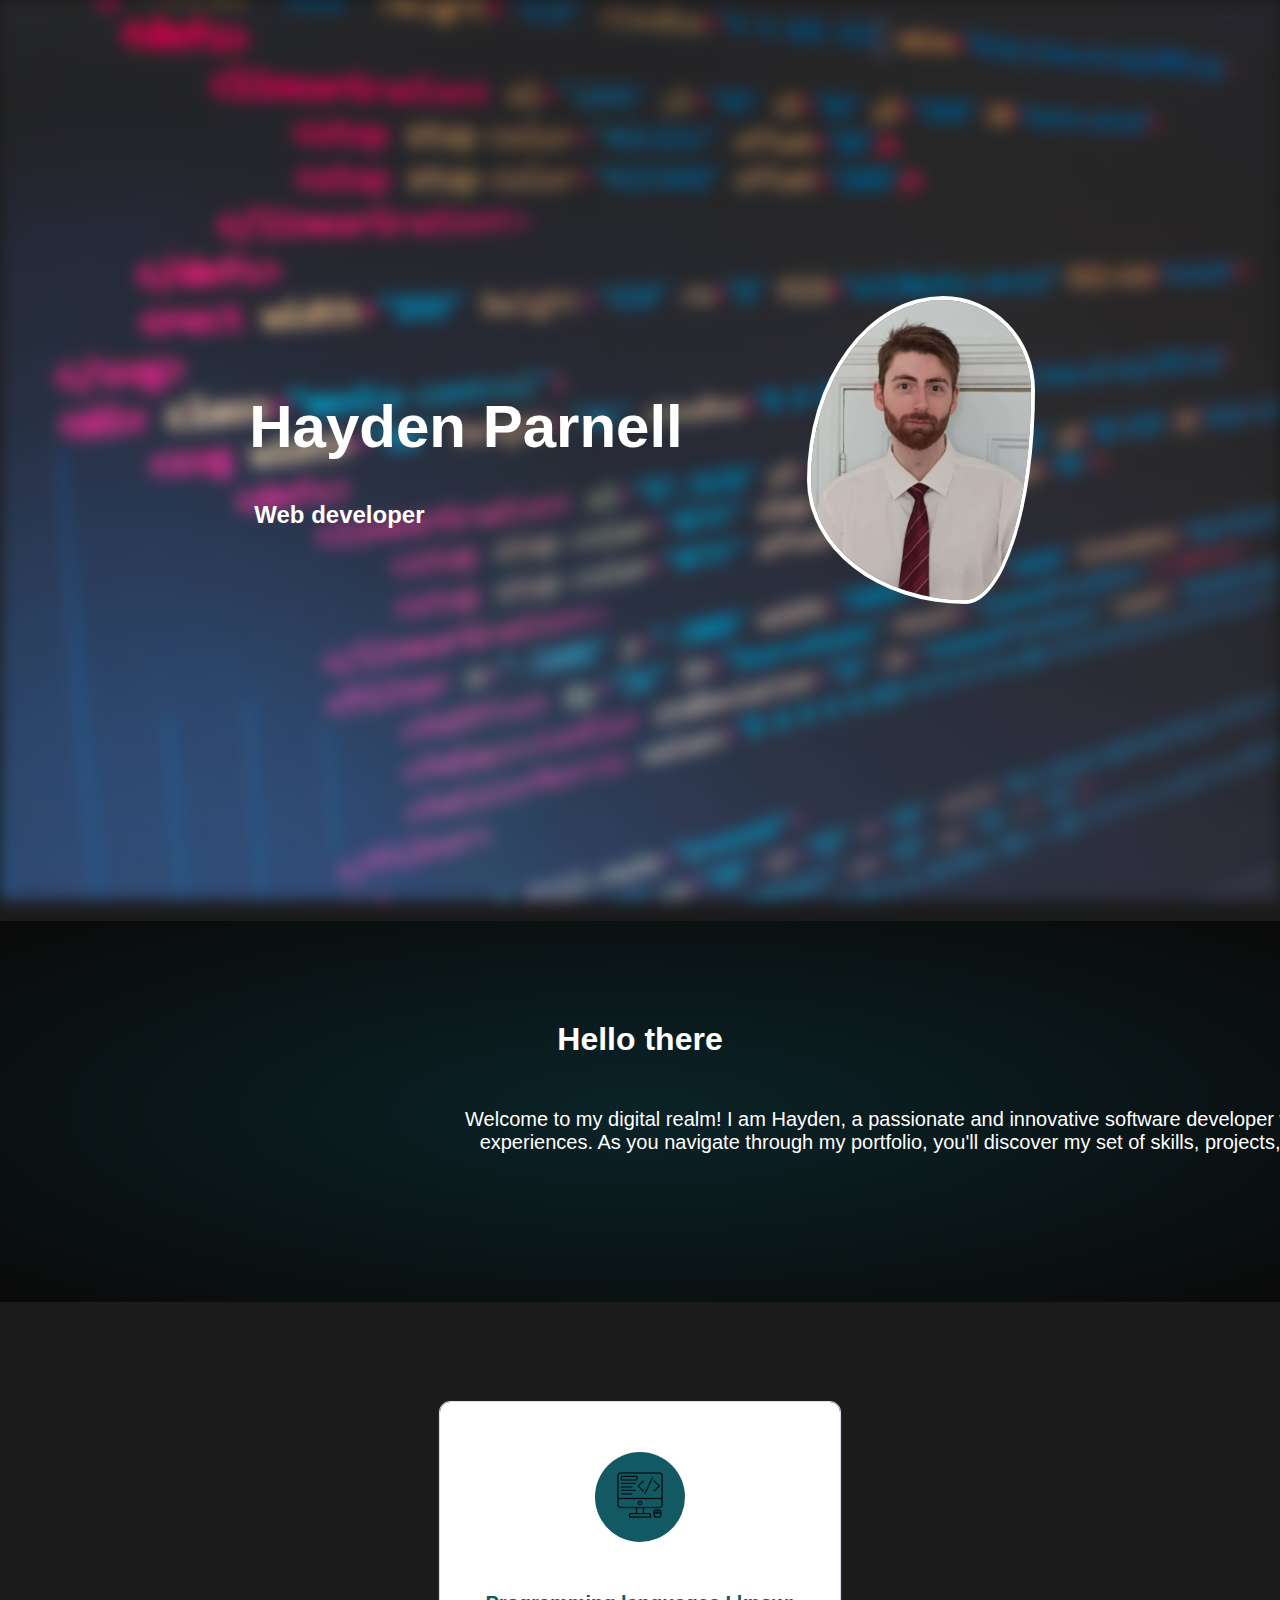
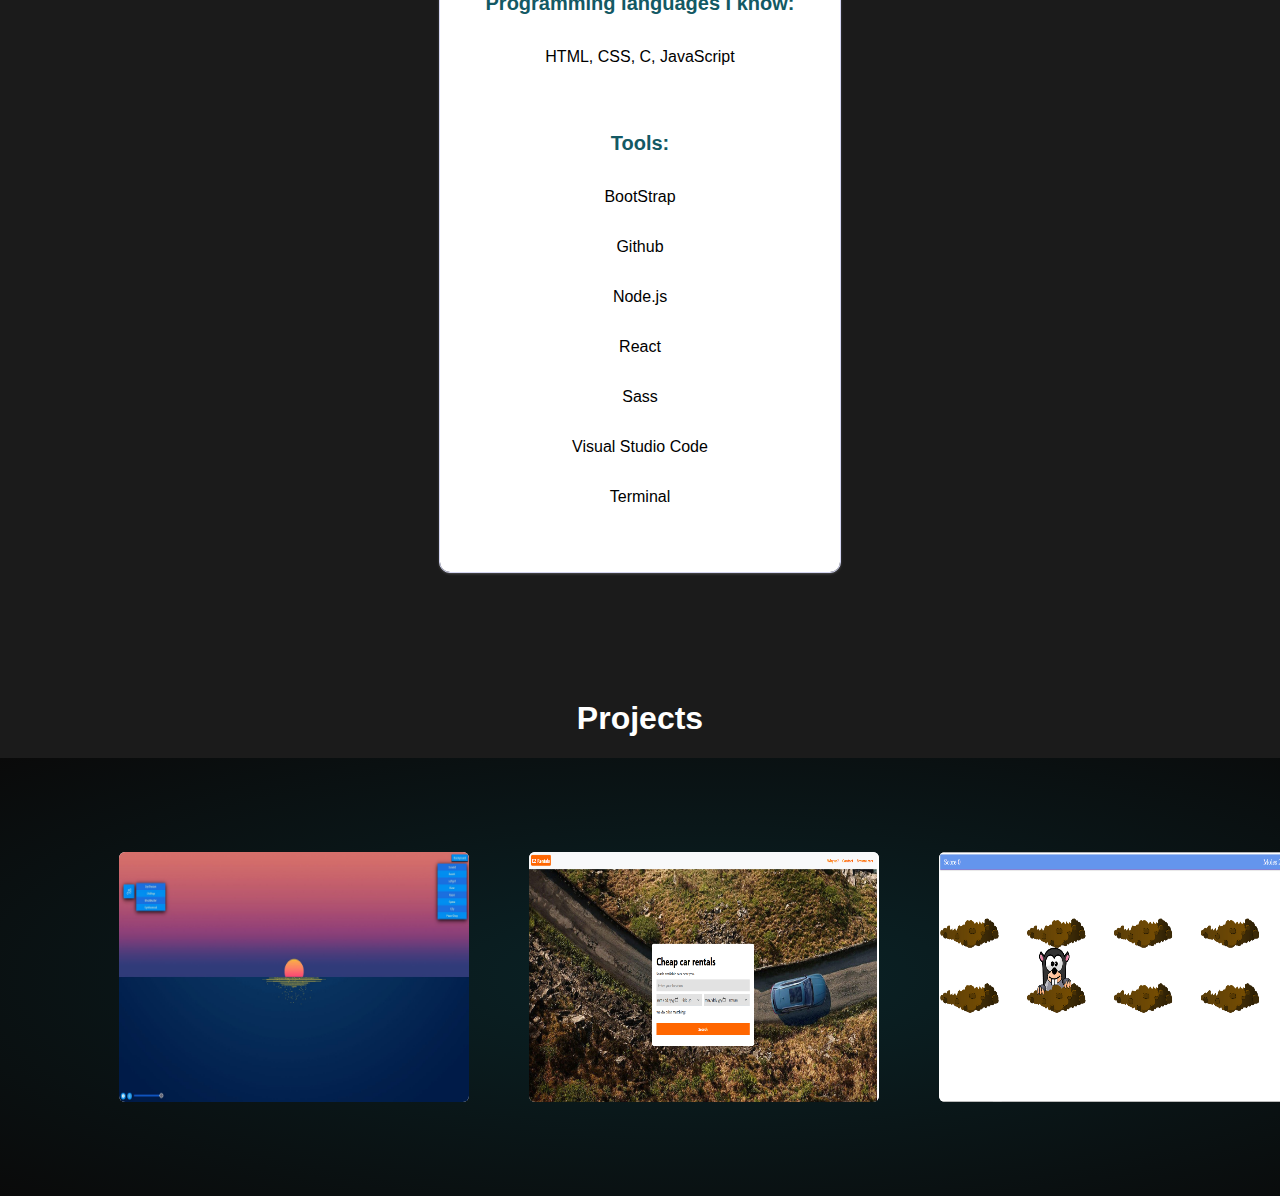
<file: index.html>
<!DOCTYPE html>
<html lang="en">

<head>
    <meta charset="UTF-8">
    <meta name="viewport" content="width=device-width, initial-scale=1.0">
    <title>Hayden Parnell</title>
    <link href="https://cdn.jsdelivr.net/npm/bootstrap@5.3.1/dist/css/bootstrap.min.css" rel="stylesheet" integrity="sha384-4bw+/aepP/YC94hEpVNVgiZdgIC5+VKNBQNGCHeKRQN+PtmoHDEXuppvnDJzQIu9" crossorigin="anonymous">
    <link rel="stylesheet" href="portfolio.css">
</head>

<body>
    <div class="btn-group dropstart">
        <button type="button" class="btn btn-secondary dropdown-toggle" data-bs-toggle="dropdown" aria-expanded="false">
          Links
        </button>
        <ul class="dropdown-menu">
            <li><a href="#" onclick='window.open("https://github.com/HaydenKP");return false;'>Github</a></li>
            <li><a href="#" onclick='window.open("https://www.linkedin.com/in/hayden-parnell-855584268/");return false;'>LinkedIn</a></li>
        </ul>
      </div>

      <div class="bgImg"></div>

    <div class="top-div">
        <article class="intro">
            <h1>Hayden Parnell</h1>
            <h2>Web developer</h2>
        </article>
        <div id="portrait-border"><img id="selfiecopy" src="selfyCopy2.jpg" /></div>
    </div>


      <section id="about">
        <div id="about-background">
        <h1>Hello there</h1>
        <p id="about-para">
            Welcome to my digital realm! I am Hayden, a passionate and innovative software developer with a relentless curiosity for crafting digital experiences. As you navigate through my portfolio, you'll discover my set of skills, projects, and the code that brings my ideas to life.
        </p>
        </div>
        <div id="tools">
           <div id="column1">
            <div class="background-circle">
                <img id="code_symbol" src="programming.png" alt="">
            </div>
            <h2 id="columnh2">Programming languages I know:</h2>
            <p>HTML, CSS, C, JavaScript</p>
            <h2 id="tools-title">Tools:</h2>
            <p>BootStrap</p>
            <p>Github</p>
            <p>Node.js</p>
            <p>React</p>
            <p>Sass</p>
            <p>Visual Studio Code</p>
            <p>Terminal</p>
            </div>
           </div>
        </div>
      </section>
      <h1 class="projectsTitle">Projects</h1>
      <section class="projects">
        <a href="https://haydenkp.github.io/Bloberzone2/" target="_blank">
        <div class="project-image">
            <div class="project-box">
                <img src="Bloberzone.jpg" alt="" />
                <div class="transparent-box">
                    <div class="caption">
                        <p>Bloberzone</p>
                        <p class="opacity-low">A lofi music app that uses YouTube api to play different stations, with backgrounds to choose from.</p>
                    </div>
                </div>
            </div>
        </div>
        </a>
        <a href="https://haydenkp.github.io/Ez-Rentals/" target="_blank">
        <div class="project-image">
            <div class="project-box">
                <img src="EZRentals.png" alt="" />
                <div class="transparent-box">
                    <div class="caption">
                        <p>EZ Car Rentals</p>
                        <p class="opacity-low">A mock car rental site.</p>
                    </div>
                </div>
            </div>
        </div>
        </a>
        <!--
        <div class="project-image">
            <div class="project-box">
                <img src="artportfolio.jpg" alt="" />
                <div class="transparent-box">
                    <div class="caption">
                        <p class="opacity-low">An interactive art portfolio.</p>
                    </div>
                </div>
            </div>
        </div>
        -->
        <a href="https://haydenkp.github.io/whack-a-mole-game/" target="_blank">
        <div class="project-image">
            <div class="project-box">
                <img src="whackamolegame.png" alt="" />
                <div class="transparent-box">
                    <div class="caption">
                        <p>Whack-a-Mole</p>
                        <p class="opacity-low">A whack-a-mole game.</p>
                    </div>
                </div>
            </div>
        </div>
        </a>

    </section>
    <script src="https://cdn.jsdelivr.net/npm/bootstrap@5.3.1/dist/js/bootstrap.bundle.min.js" integrity="sha384-HwwvtgBNo3bZJJLYd8oVXjrBZt8cqVSpeBNS5n7C8IVInixGAoxmnlMuBnhbgrkm" crossorigin="anonymous"></script>
</body>
</html>
</file>
<file: portfolio.css>
body {
    margin: 0;
    font-family: Arial, Helvetica, sans-serif;
    background-color: rgb(27, 27, 27);
}

.btn-group {
    position: absolute;
    right: 0;
}

.btn {
    background-color: transparent;
    color: white;
    border: none;
    font-weight: 700;
    margin-top: 10px;
    margin-right: 10px;
    z-index: 1;
}

.btn:hover,
.btn:active,
.btn:focus,
.btn:hover {
    background-color: transparent !important;
    color: white !important;
}

.dropdown-menu {
    padding: 5px;
    z-index: 1;
}

.dropdown-menu a {
    text-decoration: none;
    color: black;
}

 .top-div {
    display: flex;
    justify-content: center;
    align-items: center;
}

.bgImg {
    display: block;
    position: absolute;
    width: 100%;
    height: 100%;
    background-image: url('Pictures/randomCode2.jpg');
    background-size: cover;
    filter: blur(.5rem);

}

.intro {
    text-align: left;
    color: black;
    z-index: 1;
}

.intro h1 {
    font-size: 60px;
    color: white;
    font-weight: 700;
}

.top-div h2{
    color:white;
    font-weight: 600;
    padding-left: 5px;
}

#portrait-border {
    margin-left: 10%;
    align-items: center;
    display: flex;
    height: 100vh;
    justify-content: center;
}


@keyframes morph {
    0% {
              border-radius:  60% 40% 30% 70% / 60% 30% 70% 40%;
              background: linear-gradient(45deg, var(--primary) 0%, var(--secondary) 100%);
      }

      50% {
              border-radius:  30% 60% 70% 40% / 50% 60% 30% 60%;
              background: linear-gradient(45deg, var(--third) 0%, var(--secondary) 100%);
      }

      100% {
          border-radius:  60% 40% 30% 70% / 60% 30% 70% 40%;
          background: linear-gradient(45deg, var(--primary) 0%, var(--secondary) 100%);
      }
  }

#selfiecopy {
    background: linear-gradient(45deg, var(--primary) 0%, var(--secondary) 100%);
    animation: morph 8s ease-in-out infinite;
    border-radius: 60% 40% 30% 70% / 60% 30% 70% 40%;
    outline: 4px solid white;
    height: 300px;
    transition: all 1s ease-in-out;
    width: 220px;
    z-index: 5;
}

#about {
    background-color: rgb(27, 27, 27);
    text-align: center;
    width: 100%;
    margin-bottom: 10%;
}

#about-background {
    background: radial-gradient(#0A2327, #0A0A0A);
    width: 100%;
    height: 100%;
    padding-bottom: 10%;
}

#about h1 {
    color: white;
    padding-top: 100px;
    font-weight: 700;
}

#about-para {
    display: flex;
    color: white;
    width: 100%;
    margin-top: 50px;
    padding-left: 33%;
    padding-right: 33%;
    font-size: 20px;
}

#tools {
    outline: .5px solid #D4D6F2;
    box-shadow: 0px 1px 3px grey;
    border-radius: 10px;
    display: grid;
    position: relative;
    grid-template-columns: 1fr;
    grid-auto-rows: minmax(500px, auto);
    gap: 40px;
    justify-content: center;
    width: 400px;
    margin-top: 100px;
    margin-bottom: 100px;
    margin-left: auto;
    margin-right: auto;
}

#column1 {
    display: flex;
    flex-direction: column;
    border-radius: 10px 10px 10px 10px;
    background-color: white;
    padding: 50px 10px 50px 10px;
}

#code_symbol {
    height: 50px;
    width: 50px;
}

.background-circle {
    background-color: #135964;
    position: relative;
    margin-right: auto;
    margin-left: auto;
    height: 70px;
    width: 70px;
    border-radius: 50%;
    align-items: center;
    align-content: center;
    padding: 10px;
}

#columnh2 {
    margin-top: 50px;
    font-size: 20px;
    color: #135964;
    font-weight: 700;
}

#tool-list {
    list-style: none;
}

#tools-title {
    margin-top: 50px;
    font-size: 20px;
    color: #135964;
    font-weight: 700;
}

.projectsTitle {
    text-align: center;
    color: white;
    font-weight: 700;
}

.projects {
    width: 100%;
    display: flex;
    flex-direction: row;
    background: radial-gradient(#0A2327, #0A0A0A);
    justify-content: center;
    padding: 5%;
}

.project-image {
    padding: 20px;
    width: fit-content;
    display: flex;
}

.project-image img {
    height: 250px;
    width: 350px;
    transform: scale(1.0);
    transition: transform 0.4s ease;
}

.project-box {
    border-radius: 6px;
    box-sizing: content-box;
    margin: 10px;
    height: 250px;
    width: 350px;
    overflow: hidden;
    display: inline-block;
    color: white;
    position: relative;
    background-color: white;
}

.caption {
    position: absolute;
    bottom: 5px;
    left: 20px;
    opacity: 0.0;
    transition: transform 0.3s ease, opacity 0.3s ease;
}

.transparent-box {
    height: 250px;
    width: 350px;
    background-color:rgba(0, 0, 0, 0);
    position: absolute;
    top: 0;
    left: 0;
    transition: background-color 0.3s ease;
}

.project-box:hover .transparent-box {
    background-color:rgba(0, 0, 0, 0.5);
}

.project-box:hover .caption {
    transform: translateY(-20px);
    opacity: 1.0;
  }

.project-box:hover {
    cursor: pointer;
}

.caption > p:nth-child(2) {
    font-size: 0.8em;
}

.opacity-low {
    opacity: 0.5;
}

@media only screen and (max-width: 768px) {
    .top-div {
        flex-direction: column;
    }

    .projects {
        flex-direction: column;
    }

    .top-div  {
        padding-top: 100px;
        display: flex;
        flex-direction: column;
        height: 100vh;
        text-align: center;
    }

    .top-div h1,
    .top-div h2 {
        text-align: center;
    }

    .projects {
        padding: 0;
    }

}
</file>
